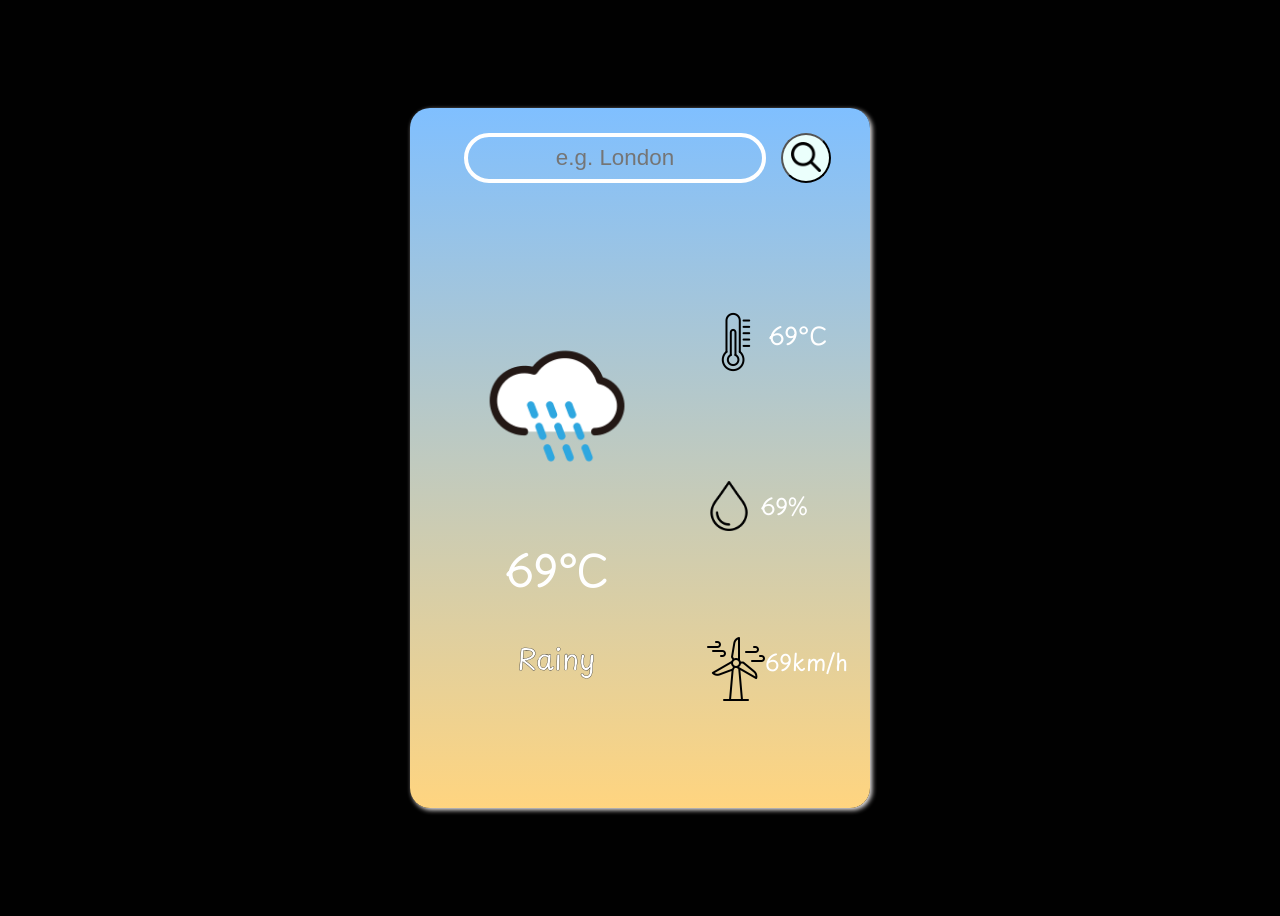
<file: weather/index.html>
<!DOCTYPE html>
<html lang="en">
  <head>
    <title>Home</title>
    <meta charset="UTF-8" />
    <meta name="viewport" content="width=device-width" />
  
    <link rel="stylesheet" href="style.css" />
    <script type="module" src="script.js"></script>
  </head>
  <body>
  <div class="mainbox">

    <div class="formHandler">
      <form id="form" action='/'>
        <label for="locAdr"></label>
        <input type="text" id="locAdr" name= "locAdr" placeholder="e.g. London" required>
        <button type="submit" id="locSub"><img src="images\search.png" alt="" height="30px" width="30px"></button>
      </form>
    </div>


    <div class="iconsANDimages">

    <div class="imageBox">
      <div class="image"><img src="./images/rain.png" alt="" id="insideImg" height="250px" width="250px"></div>
      <div class="Temperature">69°C</div>
      <div class="Description">Rainy</div>
    </div>


      <div class="iconsBox">

        <div class="feelsBox">
      <div class="feelsLikeImage"><img src="images/thermometer.png" alt=""></div>
      <div class="feelsLike">69°C</div>
    </div>
  
    <div class="humidBox">
    <div class="humid"><img src="images/humid.png" alt="" height="50px" ></div>
    <div class="humidText">69%</div>
    
  </div>

      <div class="windBox">
      <div class="windImage"><img src="images/wind-turbine.png" alt=""></div>
      <div class="wind">69km/h</div>
    </div>

    </div>

  </div>
 

  </div>


  </body>
</html>
</file>
<file: weather/style.css>
@import url('https://fonts.googleapis.com/css2?family=Playpen+Sans:wght@500&family=Roboto+Mono&display=swap');

body{
  display: flex;
  justify-content: center;
  align-items: center;
  height: 100vh;
  font-family: 'Playpen Sans', cursive;
  background-color:rgb(1, 1, 1);

}
.mainbox{
  display: flex;
  flex-direction:column;
  background-image: linear-gradient(180deg,hsl(210, 100%, 75%),hsl(40, 100%, 75%));
  width:460px;
  color:#fff;
  height:700px;
  border-radius: 20px;
  box-shadow:  2px 2px 5px hsla(0, 11%, 95%);
}


/* FORM mAIN BOX */
.formHandler{
  display: flex;
  
  height:40%;
  justify-content: center;
  align-items: center;
}

#locAdr{
  height:40px;
  width: 70%;
  border-radius: 30px;
  text-align: center;
  background-color: transparent;
  border:4px solid white;
  font-size: 1.4em;
  font-family:Impact, Haettenschweiler, 'Arial Narrow Bold', sans-serif
}

#locSub{
  height:50px;
  width:50px;
  border-radius: 50%;
  background: #ebfffc;
  cursor: pointer;

}
form{
  display: flex;
  width:90%;
  justify-content: space-evenly;
}

/* ICONS And Image main BOx */
.iconsANDimages{
  display:flex;
  justify-content:space-between;
  align-items: center;
  /* height:500px; */
}

.iconsBox{
  display: flex;
  flex-direction: column;
  justify-content: space-evenly;
  align-items: flex-start;
  height:600px;
  width:170px;
}

.imageBox{
  display: flex;
  flex-direction: column;
  justify-content: center;
  align-items: center;
  border-radius: 50%;
  height:470px;
  width:300px;
}
.Temperature{
  display: flex;
  flex-direction: column;
  justify-content: flex-start;
  align-items: center;
  height: 100px;
  width:200px;
  font-family: 'Playpen Sans', cursive;
  text-align: center;
  font-size: 2.7rem;
  color:white;

}
.Description{
  display: flex;
  flex-direction: column;
  justify-content: flex-start;
  align-items: center;
  height: 100px;
  width:200px;
  font-family: 'Playpen Sans', cursive;
  text-align: center;
  font-size: 1.8rem;
  color:white;
  -webkit-text-stroke-width: 0.3px;
  -webkit-text-stroke-color: black;

}

.feelsBox{
  display: flex;
}
.feelsLike{
  height:50px;
  width:60px;
  font-size: 1.5rem;
  color:white;
  display: flex;
  justify-content: center;
  align-items: center;
}

.humidBox{
  display: flex;
}

.humidText{
  height:50px;
  font-size: 1.4rem;
  width:60px;
  color:white;
  display: flex;
  justify-content: center;
  align-items: center;
}

.windBox{
  display: flex;
  gap:9px;
}

.wind{
  height:50px;
  width:60px;
  font-size: 1.4rem;
  display: flex; 
  color:white;
  justify-content: center;
  align-items: center;
}
</file>
